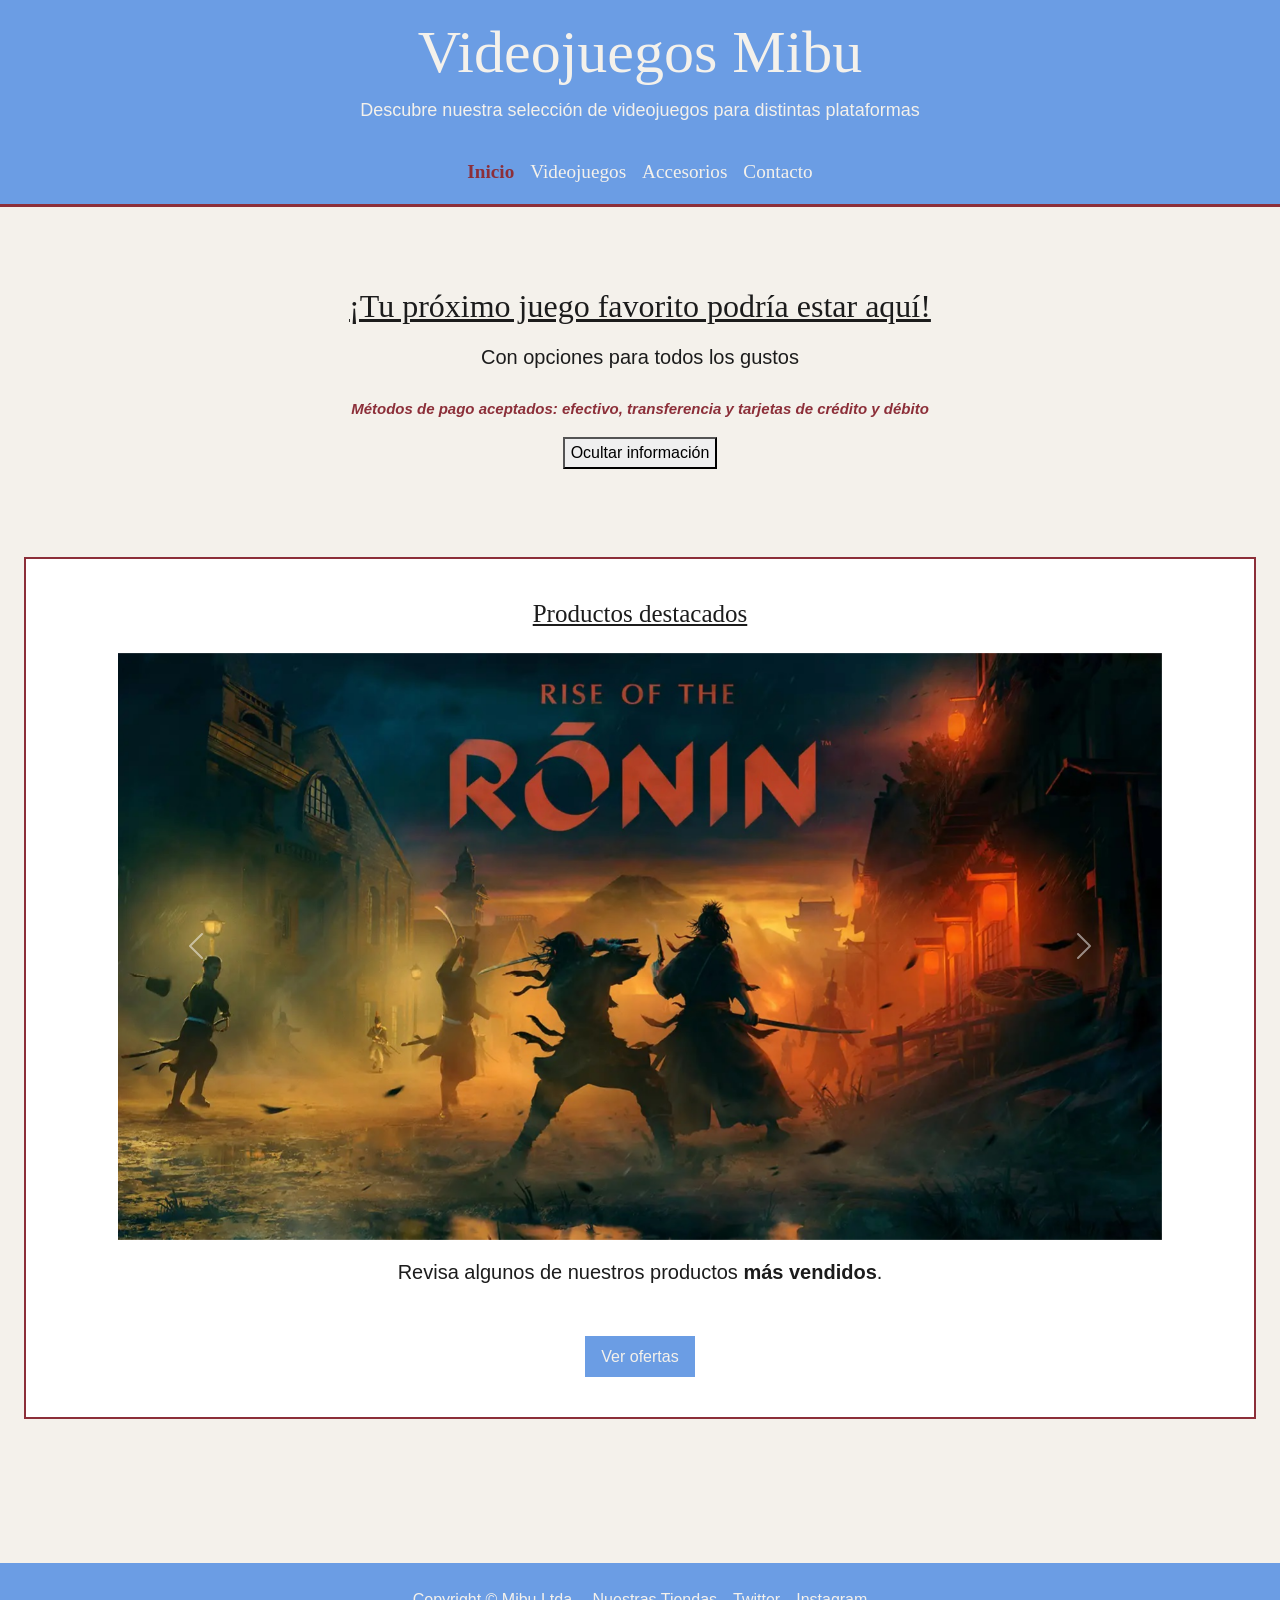
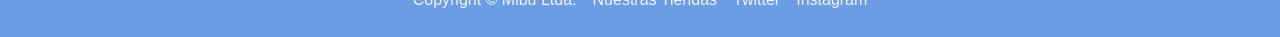
<file: index.html>
<!DOCTYPE html>
<html lang="es">

<head>
    <meta charset="UTF-8">
    <meta name="viewport" content="width=device-width, initial-scale=1.0">
    <title>Videojuegos Mibu</title>
    <link href="https://cdn.jsdelivr.net/npm/bootstrap@5.3.8/dist/css/bootstrap.min.css" rel="stylesheet"
        integrity="sha384-sRIl4kxILFvY47J16cr9ZwB07vP4J8+LH7qKQnuqkuIAvNWLzeN8tE5YBujZqJLB" crossorigin="anonymous">
    <link rel="stylesheet" href="assets/css/style.css">
</head>

<body>
    <!-- encabezado principal del sitio y navegación -->
    <header>
        <div class="encabezado">
            <h1>Videojuegos Mibu</h1>
            <p>
                Descubre nuestra selección de videojuegos
                para distintas plataformas
            </p>
        </div>

        <!-- barra de navegación -->
        <nav class="navbar navbar-expand-lg">
            <div class="container-fluid">

                <!-- botón del menú para pantallas pequeñas -->
                <button class="navbar-toggler" type="button" data-bs-toggle="collapse" data-bs-target="#navbarMibu"
                    aria-controls="navbarMibu" aria-expanded="false" aria-label="Abrir menú de navegación">

                    <span class="navbar-toggler-icon"></span>
                </button>

                <!-- enlaces de navegación -->
                <div class="collapse navbar-collapse justify-content-center" id="navbarMibu">
                    <div class="navbar-nav">
                        <a class="nav-link active" aria-current="page" href="index.html">Inicio</a>
                        <a class="nav-link" href="categorias/videojuegos.html">Videojuegos</a>
                        <a class="nav-link" href="categorias/accesorios.html">Accesorios</a>
                        <a class="nav-link" href="forms/contacto.html">Contacto</a>
                    </div>
                </div>
            </div>
        </nav>
    </header>

    <!-- contenido principal de la página -->
    <main>
        <section class="bienvenida">
            <h2>¡Tu próximo juego favorito podría estar aquí!</h2>
            <p>Con opciones para todos los gustos</p>
            <p class="nota-pago">
                <em>Métodos de pago aceptados: efectivo, transferencia y tarjetas de crédito y débito</em>
            </p>
            <button id="btnPago" type="button">
                Ocultar información
            </button>
        </section>

        <!--productos destacados-->
        <section class="destacados">
            <h2>Productos destacados</h2>

            <!--carrusel, cambio de imagen cada 3s-->
            <div class="container px-3 px-md-4 px-xl-5">
                <div id="carouselMibu" class="carousel slide" data-bs-ride="carousel" data-bs-interval="3000">

                    <div class="carousel-inner">

                        <div class="carousel-item active">
                            <img src="assets/img/rotr.jpg" class="d-block w-100" alt="Rise of the Ronin">
                        </div>

                        <div class="carousel-item">
                            <img src="assets/img/tkrbwarriors.jpg" class="d-block w-100" alt="Touken Ranbu Warriors">
                        </div>

                        <div class="carousel-item">
                            <img src="assets/img/meikoi.jpg" class="d-block w-100" alt="Meiji Tokyo Renka">
                        </div>

                        <div class="carousel-item">
                            <img src="assets/img/wwht.jpg" class="d-block w-100" alt="We were here together">
                        </div>

                    </div>

                    <button class="carousel-control-prev" type="button" data-bs-target="#carouselMibu"
                        data-bs-slide="prev">

                        <span class="carousel-control-prev-icon" aria-hidden="true"></span>

                        <span class="visually-hidden">
                            Anterior
                        </span>

                    </button>

                    <button class="carousel-control-next" type="button" data-bs-target="#carouselMibu"
                        data-bs-slide="next">

                        <span class="carousel-control-next-icon" aria-hidden="true"></span>

                        <span class="visually-hidden">
                            Siguiente
                        </span>
                    </button>
                </div>
            </div>

            <p> Revisa algunos de nuestros productos <strong>más vendidos</strong>.</p>
            <a href="categorias/videojuegos.html">Ver ofertas</a>
        </section>
    </main>

    <!--pie de página con enlaces complementarios del sitio-->
    <footer class="pie">
        <span>Copyright © Mibu Ltda.</span>
        <a href="/sucursales">Nuestras Tiendas</a>
        <a href="/twitter">Twitter</a>
        <a href="/instagram">Instagram</a>
    </footer>

    <script src="https://cdn.jsdelivr.net/npm/bootstrap@5.3.8/dist/js/bootstrap.bundle.min.js"></script>
    <script src="assets/js/index.js"></script>
</body>

</html>
</file>
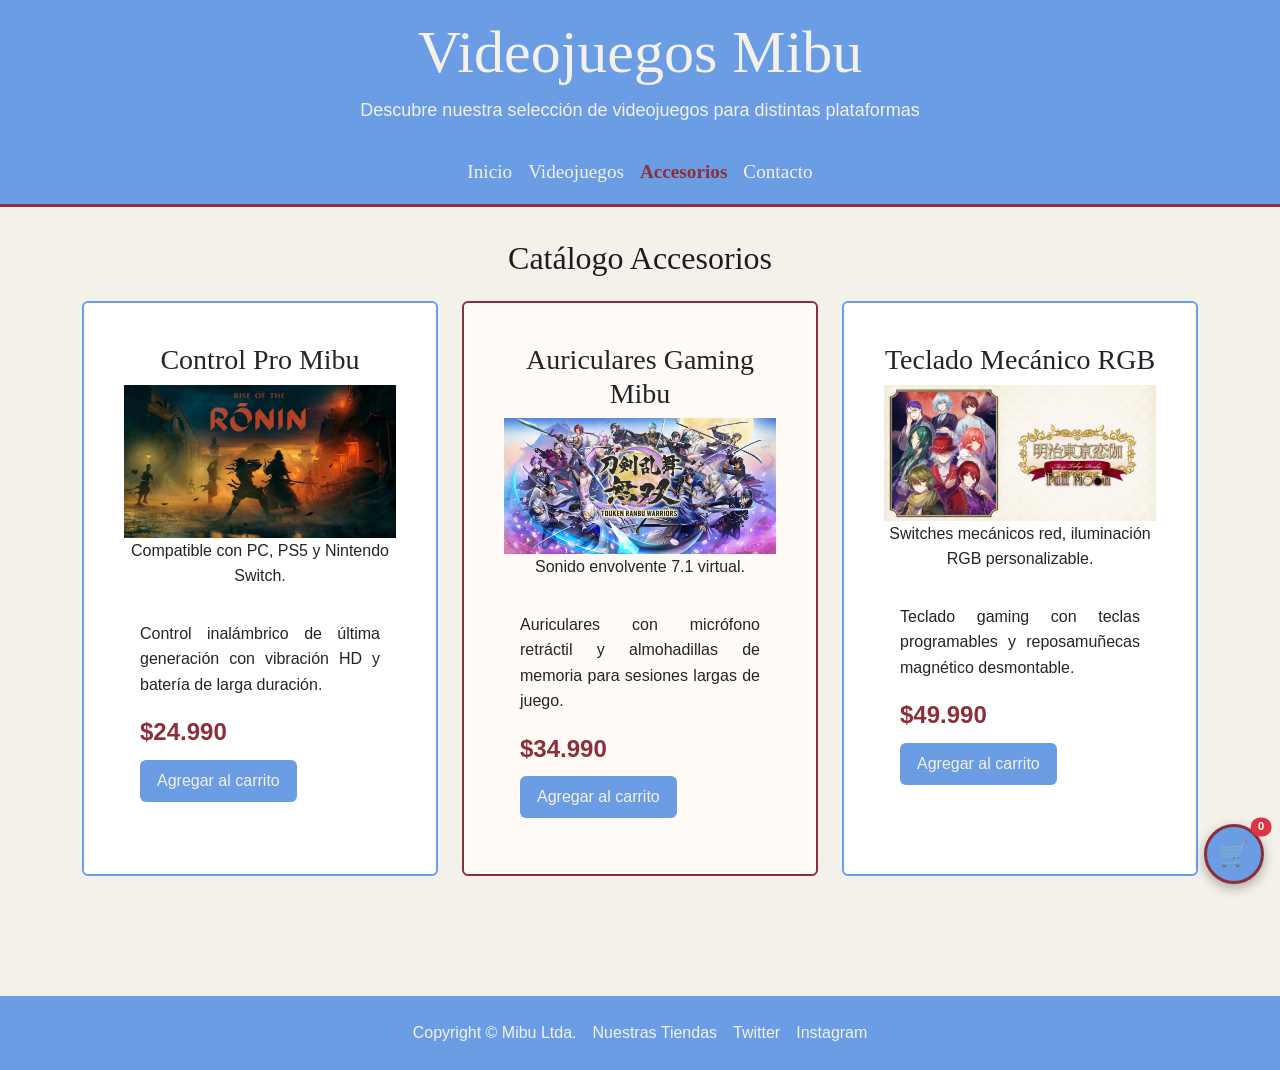
<file: categorias/accesorios.html>
<!DOCTYPE html>
<html lang="es">

<head>
    <meta charset="UTF-8">
    <meta name="viewport" content="width=device-width, initial-scale=1.0">
    <title>Accesorios - Videojuegos Mibu</title>
    <link href="https://cdn.jsdelivr.net/npm/bootstrap@5.3.8/dist/css/bootstrap.min.css" rel="stylesheet"
        integrity="sha384-sRIl4kxILFvY47J16cr9ZwB07vP4J8+LH7qKQnuqkuIAvNWLzeN8tE5YBujZqJLB" crossorigin="anonymous">
    <link rel="stylesheet" href="../assets/css/style.css">
</head>

<body>
    <!-- encabezado principal del sitio y navegación -->
    <header>
        <div class="encabezado">
            <h1>Videojuegos Mibu</h1>
            <p>
                Descubre nuestra selección de videojuegos
                para distintas plataformas
            </p>
        </div>

        <!-- barra de navegación -->
        <nav class="navbar navbar-expand-lg">
            <div class="container-fluid">

                <!-- botón del menú para pantallas pequeñas -->
                <button class="navbar-toggler" type="button" data-bs-toggle="collapse" data-bs-target="#navbarMibu"
                    aria-controls="navbarMibu" aria-expanded="false" aria-label="Abrir menú de navegación">
                    <span class="navbar-toggler-icon"></span>
                </button>

                <!-- enlaces de navegación -->
                <div class="collapse navbar-collapse justify-content-center" id="navbarMibu">
                    <div class="navbar-nav">
                        <a class="nav-link" href="../index.html">Inicio</a>
                        <a class="nav-link" href="videojuegos.html">Videojuegos</a>
                        <a class="nav-link active" aria-current="page" href="accesorios.html">Accesorios</a>
                        <a class="nav-link" href="../forms/contacto.html">Contacto</a>
                    </div>
                </div>
            </div>
        </nav>
    </header>

    <!-- contenido principal de la página -->
    <main>
        <!-- catálogo de accesorios -->
        <section class="catalogo">
            <h2>Catálogo Accesorios</h2>

            <!-- grid con bootstrap -->
            <div class="container">
                <div class="row g-4" id="catalogoAccesorios">
                    <!-- Las tarjetas se crearán dinámicamente con JS -->
                </div>
            </div>
        </section>

        <!-- CARRITO -->
        <!-- botón para abrir el carrito -->
        <button class="btn btn-primary position-fixed bottom-0 end-0 m-3 rounded-circle carrito-flotante" type="button"
            data-bs-toggle="offcanvas" data-bs-target="#offcanvasCarrito" aria-controls="offcanvasCarrito"
            style="width: 60px; height: 60px; z-index: 1000;">
            🛒
            <span class="position-absolute top-0 start-100 translate-middle badge rounded-pill bg-danger"
                id="contadorCarrito">
                0
            </span>
        </button>

        <!-- Offcanvas del carrito usando bootstrap para que se abra lateralmente -->
        <div class="offcanvas offcanvas-end" tabindex="-1" id="offcanvasCarrito"
            aria-labelledby="offcanvasCarritoLabel">
            <div class="offcanvas-header" style="background-color: var(--azul-mibu); color: var(--crema-mibu);">
                <h5 class="offcanvas-title" id="offcanvasCarritoLabel">
                    Carrito de Compras
                </h5>
                <button type="button" class="btn-close btn-close-white" data-bs-dismiss="offcanvas"
                    aria-label="Close"></button>
            </div>
            <div class="offcanvas-body">
                <ul id="listaCarrito" class="list-group mb-3">
                    <!-- items del carrito se agregan aquí -->
                </ul>

                <div class="mt-auto">
                    <div class="d-flex justify-content-between align-items-center mb-3 p-3"
                        style="background-color: var(--crema-mibu); border-radius: 8px;">
                        <h5 class="mb-0">Total:</h5>
                        <h4 class="mb-0" id="totalCarrito" style="color: var(--rojo-mibu);">$0</h4>
                    </div>

                    <div class="d-grid gap-2">
                        <button id="btnFinalizarCompra" class="btn btn-lg"
                            style="background-color: var(--azul-mibu); color: var(--crema-mibu);">
                            Finalizar compra
                        </button>
                        <button id="btnVaciarCarrito" class="btn btn-outline-danger">
                            Vaciar carrito
                        </button>
                    </div>
                </div>
            </div>
        </div>
    </main>

        <!-- pie de página -->
        <footer class="pie">
            <span>Copyright © Mibu Ltda.</span>
            <a href="/sucursales">Nuestras Tiendas</a>
            <a href="/twitter">Twitter</a>
            <a href="/instagram">Instagram</a>
        </footer>

        <!-- toast para notificaciones -->
        <div class="toast-container position-fixed top-0 end-0 p-3">
            <div id="toastCarrito" class="toast align-items-center text-bg-success border-0" role="alert"
                aria-live="assertive" aria-atomic="true">
                <div class="d-flex">
                    <div class="toast-body" id="toastMensaje">
                        Producto agregado al carrito
                    </div>
                    <button type="button" class="btn-close btn-close-white me-2 m-auto" data-bs-dismiss="toast"
                        aria-label="Close"></button>
                </div>
            </div>
        </div>

        <script src="https://cdn.jsdelivr.net/npm/bootstrap@5.3.8/dist/js/bootstrap.bundle.min.js"></script>
        <script src="../assets/js/accesorios.js"></script>
</body>
</html>
</file>
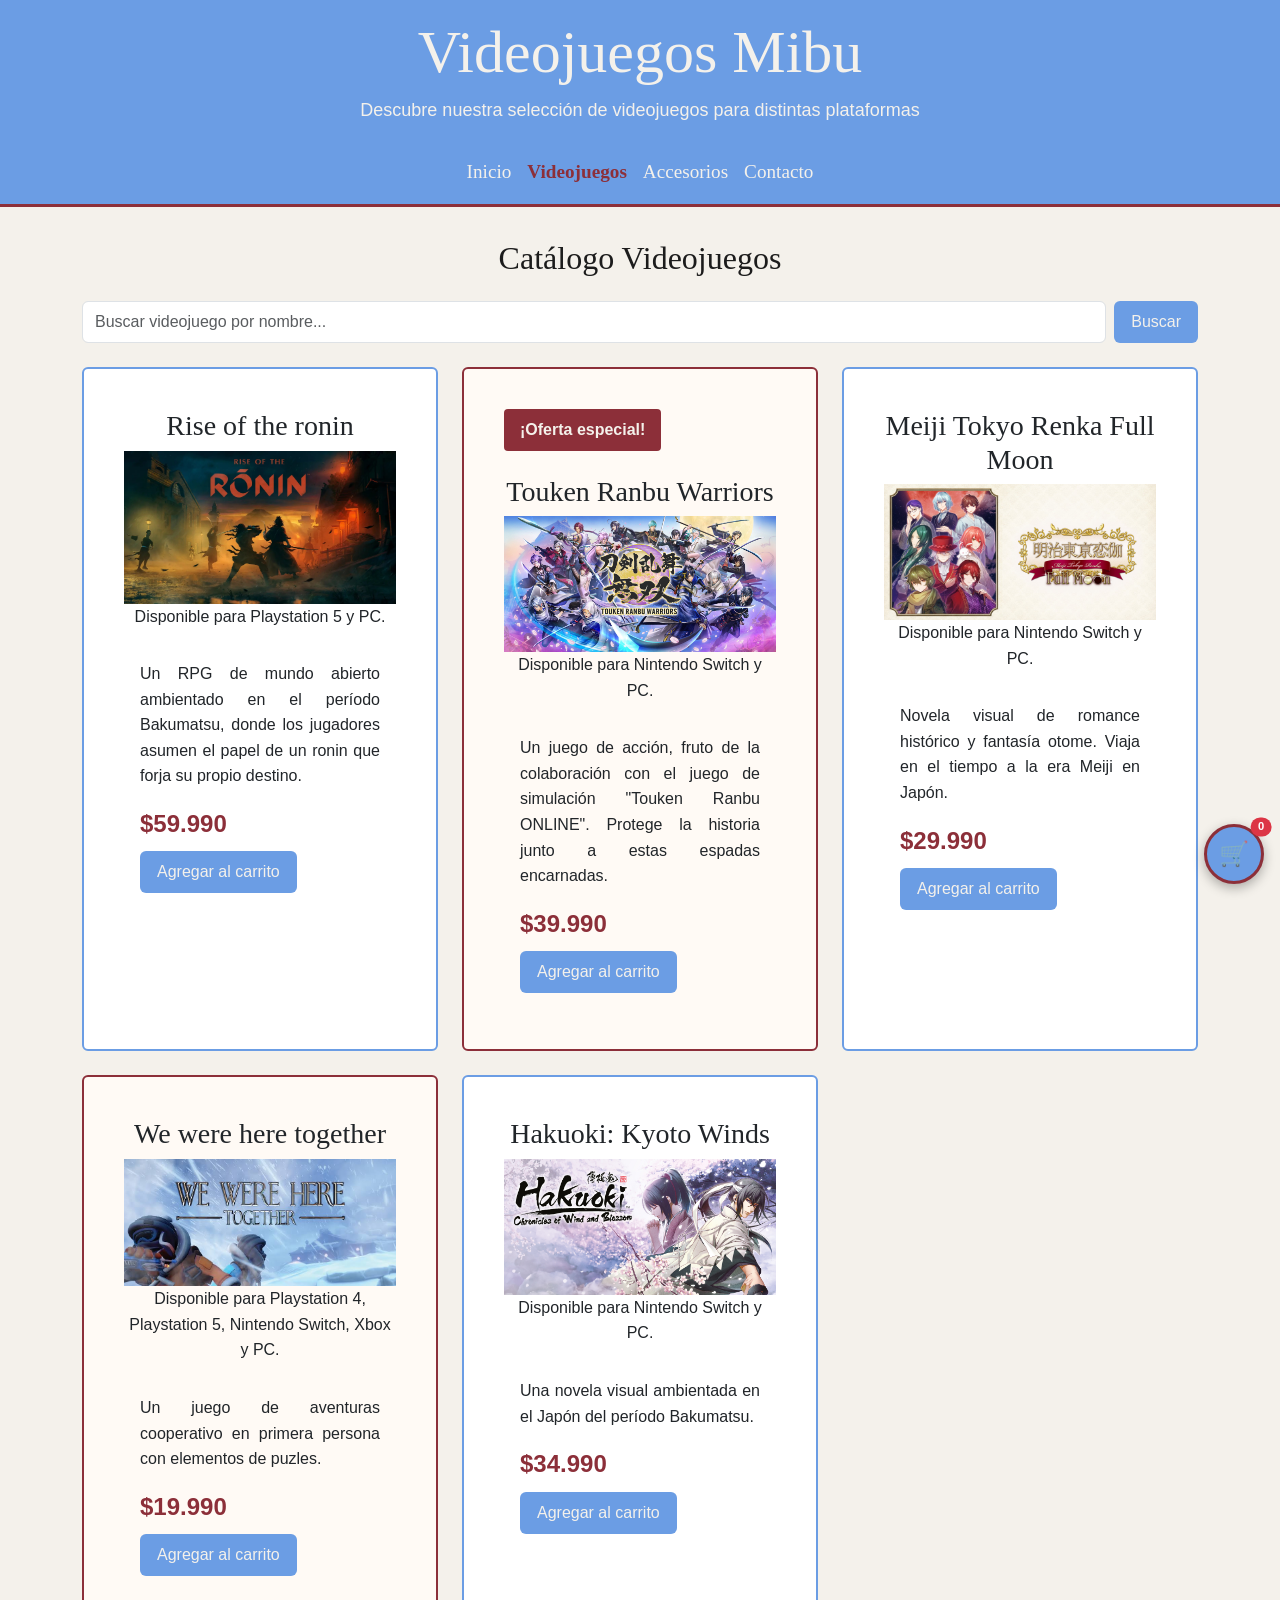
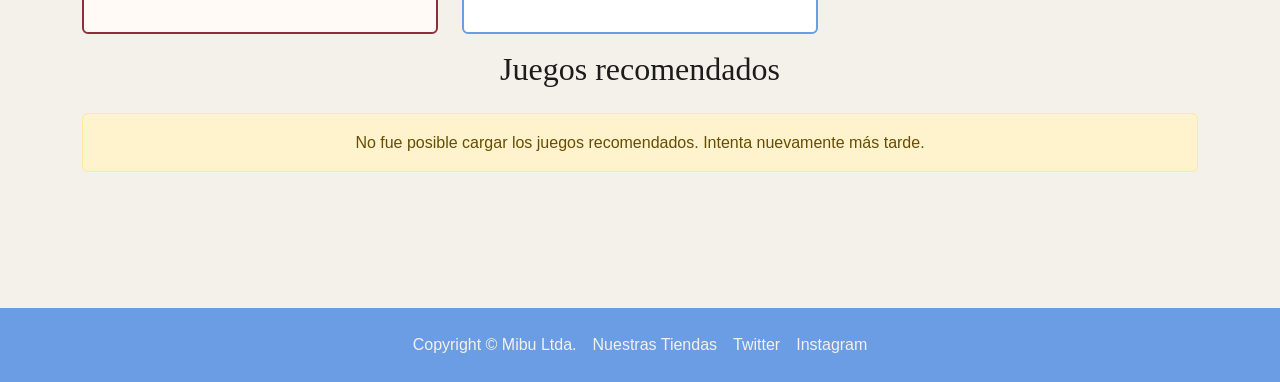
<file: categorias/videojuegos.html>
<!DOCTYPE html>
<html lang="es">

<head>
    <meta charset="UTF-8">
    <meta name="viewport" content="width=device-width, initial-scale=1.0">
    <title>Videojuegos</title>
    <link href="https://cdn.jsdelivr.net/npm/bootstrap@5.3.8/dist/css/bootstrap.min.css" rel="stylesheet"
        integrity="sha384-sRIl4kxILFvY47J16cr9ZwB07vP4J8+LH7qKQnuqkuIAvNWLzeN8tE5YBujZqJLB" crossorigin="anonymous">
    <link rel="stylesheet" href="../assets/css/style.css">
</head>

<body>
    <!-- encabezado principal del sitio y navegación -->
    <header>
        <div class="encabezado">
            <h1>Videojuegos Mibu</h1>
            <p>
                Descubre nuestra selección de videojuegos
                para distintas plataformas
            </p>
        </div>
        <!-- barra de navegación -->
        <nav class="navbar navbar-expand-lg">
            <div class="container-fluid">

                <!-- botón del menú para pantallas pequeñas -->
                <button class="navbar-toggler" type="button" data-bs-toggle="collapse" data-bs-target="#navbarMibu"
                    aria-controls="navbarMibu" aria-expanded="false" aria-label="Abrir menú de navegación">

                    <span class="navbar-toggler-icon"></span>
                </button>

                <!-- enlaces de navegación -->
                <div class="collapse navbar-collapse justify-content-center" id="navbarMibu">
                    <div class="navbar-nav">
                        <a class="nav-link" href="../index.html">Inicio</a>
                        <a class="nav-link active" aria-current="page" href="videojuegos.html">Videojuegos</a>
                        <a class="nav-link" href="accesorios.html">Accesorios</a>
                        <a class="nav-link" href="../forms/contacto.html">Contacto</a>
                    </div>
                </div>
            </div>
        </nav>
    </header>

    <!-- contenido principal de la página -->
    <main>
        <!-- catálogo de videojuegos disponibles -->
        <section class="catalogo">

            <h2>Catálogo Videojuegos</h2>

            <div class="container mb-4">
                <form id="formBusqueda" class="d-flex" role="search">
                    <input type="search" id="inputBusqueda" class="form-control me-2"
                        placeholder="Buscar videojuego por nombre...">
                    <button type="submit" class="btn boton-producto">Buscar</button>
                </form>
                <p id="mensajeBusqueda" class="mt-2 text-muted"></p>
            </div>

            <!--grid con bootstrap-->
            <div class="container">
                <div class="row g-4" id="catalogoProductos">
                    <!--primera card-->
                    <div class="col-12 col-md-6 col-xl-4">
                        <article class="card producto h-100">

                            <h3 class="card-title">Rise of the ronin</h3>

                            <figure class="imagen-producto">

                                <img src="../assets/img/rotr.jpg" alt="Caratula Rise of the Ronin" title="Rise of the Ronin">

                                <figcaption>
                                    Disponible para Playstation 5 y PC.
                                </figcaption>

                            </figure>
                            <div class="card-body">
                                <p class="card-text">
                                    Un RPG de mundo abierto ambientado en el período Bakumatsu,
                                    donde los jugadores asumen el papel de un ronin que forja su propio destino.
                                </p>

                                <p class="precio">$59.990</p>

                                <button class="btn boton-producto btn-agregar-carrito" data-nombre="Rise of the ronin"
                                    data-precio="59990">
                                    Agregar al carrito
                                </button>
                            </div>
                        </article>
                    </div>

                    <!--segunda card-->
                    <div class="col-12 col-md-6 col-xl-4">
                        <article class="card producto h-100">

                            <span class="oferta">¡Oferta especial!</span>
                            <h3 class="card-title">Touken Ranbu Warriors</h3>

                            <figure class="imagen-producto">

                                <img src="../assets/img/tkrbwarriors.jpg" alt="Caratula Touken Ranbu Warriors"
                                    title="Touken Ranbu Warriors">

                                <figcaption>
                                    Disponible para Nintendo Switch y PC.
                                </figcaption>

                            </figure>
                            <div class="card-body">
                                <p class="card-text">
                                    Un juego de acción, fruto de la colaboración con el juego de simulación "Touken
                                    Ranbu ONLINE".
                                    Protege la historia junto a estas espadas encarnadas.
                                </p>

                                <p class="precio">$39.990</p>

                                <button class="btn boton-producto btn-agregar-carrito"
                                    data-nombre="Touken Ranbu Warriors" data-precio="39990">
                                    Agregar al carrito
                                </button>
                            </div>
                        </article>
                    </div>

                    <!--tercera card-->
                    <div class="col-12 col-md-6 col-xl-4">
                        <article class="card producto h-100">

                            <h3 class="card-title">Meiji Tokyo Renka Full Moon</h3>

                            <figure class="imagen-producto">

                                <img src="../assets/img/meikoi.jpg" alt="Caratula Meiji Tokyo Renka Full Moon"
                                    title="Meiji Tokyo Renka Full Moon">

                                <figcaption>
                                    Disponible para Nintendo Switch y PC.
                                </figcaption>

                            </figure>
                            <div class="card-body">
                                <p class="card-text">
                                    Novela visual de romance histórico y fantasía otome. Viaja en el tiempo a la era
                                    Meiji en Japón.
                                </p>

                                <p class="precio">$29.990</p>

                                <button class="btn boton-producto btn-agregar-carrito"
                                    data-nombre="Meiji Tokyo Renka Full Moon" data-precio="29990">
                                    Agregar al carrito
                                </button>
                            </div>
                        </article>
                    </div>

                    <!--cuarta card-->
                    <div class="col-12 col-md-6 col-xl-4">
                        <article class="card producto h-100">

                            <h3 class="card-title">We were here together</h3>

                            <figure class="imagen-producto">

                                <img src="../assets/img/wwht.jpg" alt="Caratula We were here together"
                                    title="We were here together">

                                <figcaption>
                                    Disponible para Playstation 4, Playstation 5, Nintendo Switch, Xbox y PC.
                                </figcaption>

                            </figure>
                            <div class="card-body">
                                <p class="card-text">
                                    Un juego de aventuras cooperativo en primera persona con elementos de puzles.
                                </p>

                                <p class="precio">$19.990</p>

                                <button class="btn boton-producto btn-agregar-carrito"
                                    data-nombre="We were here together" data-precio="19990">
                                    Agregar al carrito
                                </button>
                            </div>
                        </article>
                    </div>
                </div>
            </div>
        </section>

        <!-- CARRITO -->
        <!-- botón para abrir el carrito -->
        <button class="btn btn-primary position-fixed bottom-0 end-0 m-3 rounded-circle carrito-flotante" type="button"
            data-bs-toggle="offcanvas" data-bs-target="#offcanvasCarrito" aria-controls="offcanvasCarrito"
            style="width: 60px; height: 60px; z-index: 1000;">
            🛒
            <span class="position-absolute top-0 start-100 translate-middle badge rounded-pill bg-danger"
                id="contadorCarrito">
                0
            </span>
        </button>

        <!-- Offcanvas del carrito usando bootstrap para que se abra lateralmente -->
        <div class="offcanvas offcanvas-end" tabindex="-1" id="offcanvasCarrito"
            aria-labelledby="offcanvasCarritoLabel">
            <div class="offcanvas-header" style="background-color: var(--azul-mibu); color: var(--crema-mibu);">
                <h5 class="offcanvas-title" id="offcanvasCarritoLabel">
                    Carrito de Compras
                </h5>
                <button type="button" class="btn-close btn-close-white" data-bs-dismiss="offcanvas"
                    aria-label="Close"></button>
            </div>
            <div class="offcanvas-body">
                <ul id="listaCarrito" class="list-group mb-3">
                    <!-- items del carrito se agregan aquí -->
                </ul>

                <div class="mt-auto">
                    <div class="d-flex justify-content-between align-items-center mb-3 p-3"
                        style="background-color: var(--crema-mibu); border-radius: 8px;">
                        <h5 class="mb-0">Total:</h5>
                        <h4 class="mb-0" id="totalCarrito" style="color: var(--rojo-mibu);">$0</h4>
                    </div>

                    <div class="d-grid gap-2">
                        <button id="btnFinalizarCompra" class="btn btn-lg"
                            style="background-color: var(--azul-mibu); color: var(--crema-mibu);">
                            Finalizar compra
                        </button>
                        <button id="btnVaciarCarrito" class="btn btn-outline-danger">
                            Vaciar carrito
                        </button>
                    </div>
                </div>
            </div>
        </div>

        <!--nueva sección para probar fetch api-->
        <section class="juegos-api">
            <h2>Juegos recomendados</h2>

            <div class="container">
                <div class="row g-4" id="listaJuegosAPI">
                </div>
            </div>
        </section>
    </main>

    <!--pie de página con enlaces complementarios del sitio-->
    <footer class="pie">
        <span>Copyright © Mibu Ltda.</span>
        <a href="/sucursales">Nuestras Tiendas</a>
        <a href="/twitter">Twitter</a>
        <a href="/instagram">Instagram</a>
    </footer>

    <!-- toast para notificaciones -->
    <div class="toast-container position-fixed top-0 end-0 p-3">
        <div id="toastCarrito" class="toast align-items-center text-bg-success border-0" role="alert"
            aria-live="assertive" aria-atomic="true">
            <div class="d-flex">
                <div class="toast-body" id="toastMensaje">
                    Producto agregado al carrito
                </div>
                <button type="button" class="btn-close btn-close-white me-2 m-auto" data-bs-dismiss="toast"
                    aria-label="Close"></button>
            </div>
        </div>
    </div>

    <script src="https://cdn.jsdelivr.net/npm/bootstrap@5.3.8/dist/js/bootstrap.bundle.min.js"></script>
    <script src="../assets/js/videojuegos.js"></script>
</body>

</html>
</file>
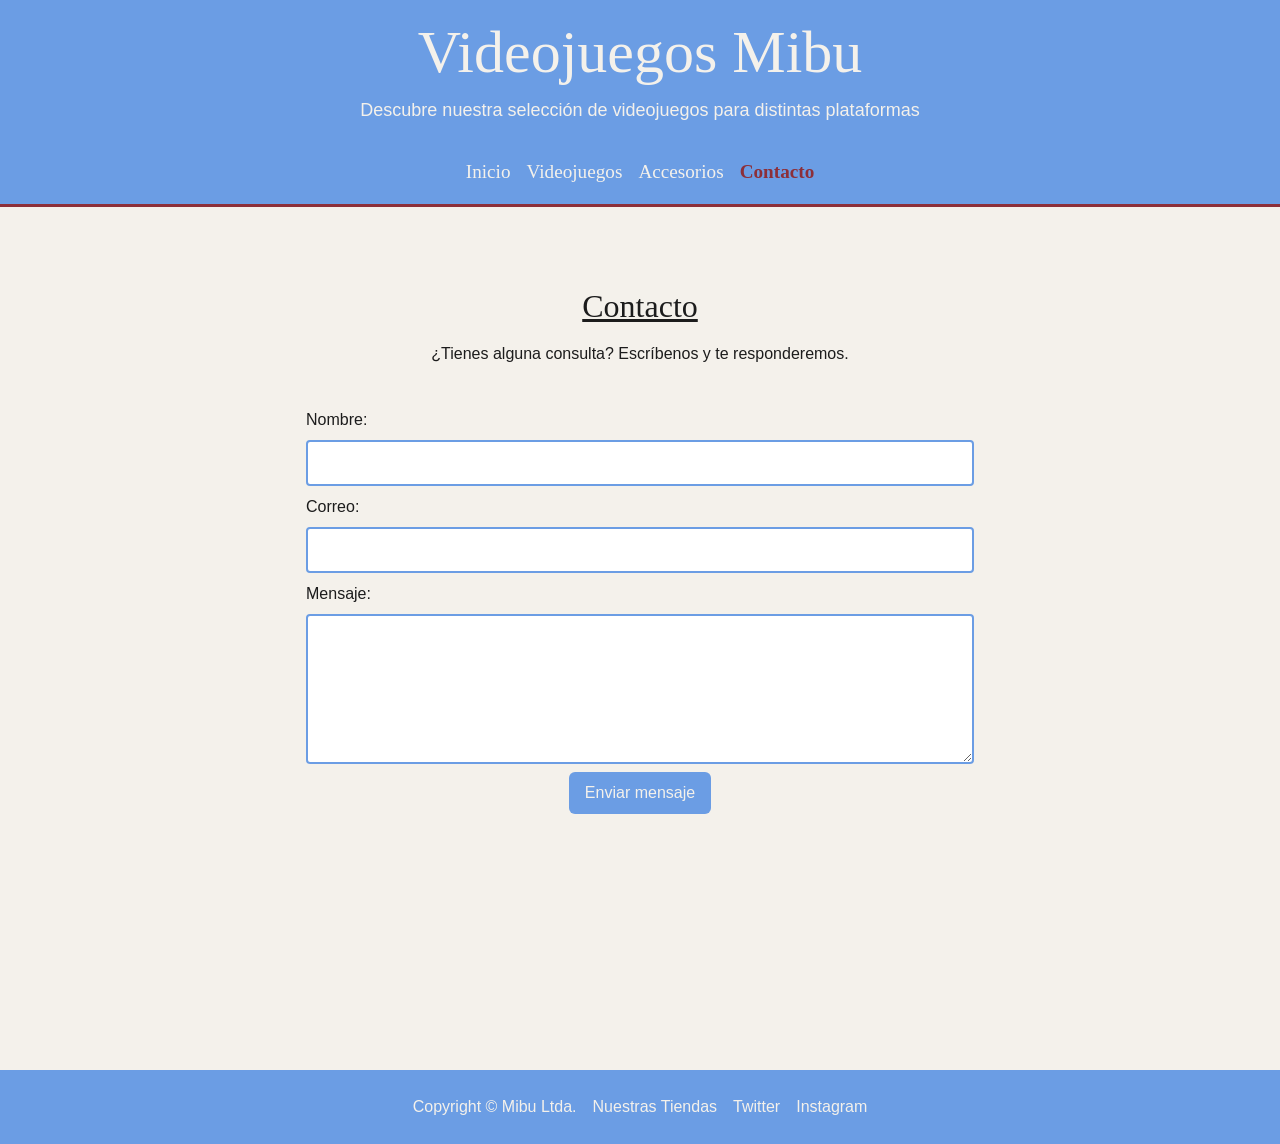
<file: forms/contacto.html>
<!DOCTYPE html>
<html lang="es">

<head>
    <meta charset="UTF-8">
    <meta name="viewport" content="width=device-width, initial-scale=1.0">
    <title>Contacto - Videojuegos Mibu</title>
    <link href="https://cdn.jsdelivr.net/npm/bootstrap@5.3.8/dist/css/bootstrap.min.css" rel="stylesheet"
        integrity="sha384-sRIl4kxILFvY47J16cr9ZwB07vP4J8+LH7qKQnuqkuIAvNWLzeN8tE5YBujZqJLB" crossorigin="anonymous">
    <link rel="stylesheet" href="../assets/css/style.css">
</head>

<body>
    <header>
        <div class="encabezado">
            <h1>Videojuegos Mibu</h1>
            <p>
                Descubre nuestra selección de videojuegos
                para distintas plataformas
            </p>
        </div>

        <nav class="navbar navbar-expand-lg">

            <div class="container-fluid">

                <button class="navbar-toggler" type="button" data-bs-toggle="collapse" data-bs-target="#navbarMibu"
                    aria-controls="navbarMibu" aria-expanded="false" aria-label="Abrir menú de navegación">

                    <span class="navbar-toggler-icon"></span>

                </button>

                <div class="collapse navbar-collapse justify-content-center" id="navbarMibu">

                    <div class="navbar-nav">
                        <a class="nav-link" href="../index.html">Inicio</a>
                        <a class="nav-link" href="../categorias/videojuegos.html">Videojuegos</a>
                        <a class="nav-link" href="../categorias/accesorios.html">Accesorios</a>
                        <a class="nav-link active" aria-current="page" href="contacto.html">Contacto</a>
                    </div>

                </div>

            </div>

        </nav>

    </header>


    <main>

        <section class="contacto">

            <h2>Contacto</h2>

            <p>
                ¿Tienes alguna consulta? Escríbenos y te responderemos.
            </p>

            <form id="formContacto">

                <label for="nombre">Nombre:</label>

                <input type="text" id="nombre" name="nombre">


                <label for="correo">Correo:</label>

                <input type="text" id="correo" name="correo">


                <label for="mensaje">Mensaje:</label>

                <textarea id="mensaje" name="mensaje"></textarea>


                <button type="submit">
                    Enviar mensaje
                </button>

            </form>

            <p id="mensajeFormulario"></p>

        </section>

    </main>


    <footer class="pie">

        <span>Copyright © Mibu Ltda.</span>

        <a href="/sucursales">
            Nuestras Tiendas
        </a>

        <a href="/twitter">
            Twitter
        </a>

        <a href="/instagram">
            Instagram
        </a>

    </footer>

    <script src="https://cdn.jsdelivr.net/npm/bootstrap@5.3.8/dist/js/bootstrap.bundle.min.js"></script>
    <script src="../assets/js/contacto.js"></script>
</body>

</html>
</file>
<file: assets/css/style.css>
* {
    box-sizing: border-box;
}

/* == VARIABLES == */

:root {
    --azul-mibu: #6b9de4;
    --crema-mibu: #f4f1eb;
    --negro-mibu: #1c1c1c;
    --rojo-mibu: #8c2f39;
    --espacio-xs: 0.5rem;
    --espacio-sm: 1rem;
    --espacio-md: 1.5rem;
    --espacio-lg: 2.5rem;
    --espacio-xl: 4rem;
}

/* == ELEMENTOS GENERALES == */

html, body {
    height: 100%;
    margin: 0;
}

body {
    font-family: Arial, sans-serif;
    line-height: 1.6;
    background-color: var(--crema-mibu);
    color: var(--negro-mibu);
    display: flex;
    flex-direction: column;
}

h1,
h2,
h3 {
    text-align: center;
    font-family: Georgia, serif;
}

header {
    background-color: var(--azul-mibu);
    color: var(--crema-mibu);
    border-bottom: 3px solid var(--rojo-mibu);
}

.navbar {
    background-color: var(--azul-mibu);
}

.navbar .nav-link {
    color: var(--crema-mibu);
    font-family: Georgia, serif;
    font-size: 1.2rem;
}

.navbar .nav-link:hover {
    color: var(--rojo-mibu);
}

.navbar .nav-link.active {
    color: var(--rojo-mibu);
    font-weight: bold;
}

a:focus-visible,
button:focus-visible {
    outline: 3px solid var(--rojo-mibu);
    outline-offset: 3px;
}

main {
    flex: 1;
    padding: var(--espacio-sm) 0;
    padding-bottom: 80px;
}

/* == SELECTORES DE CLASE == */

.bienvenida {
    text-align: center;
    padding: var(--espacio-xl) var(--espacio-sm);
}

.bienvenida h2 {
    font-size: 2rem;
    margin-bottom: var(--espacio-sm);
    text-decoration: underline;
}

.bienvenida p {
    font-size: 1.25rem;
}

.bienvenida .nota-pago {
    font-size: 0.9375rem;
    font-weight: bold;
    margin-top: var(--espacio-md);
    color: var(--rojo-mibu);
}

.oculto {
    display: none;
}

.destacados {
    background-color: white;
    text-align: center;
    padding: var(--espacio-lg);
    margin: var(--espacio-md);
    border: 2px solid var(--rojo-mibu);

    display: flex;
    flex-direction: column;
    align-items: center;
    gap: var(--espacio-sm);
}

.destacados h2 {
    font-size: 1.5625rem;
    text-decoration: underline;
}

.destacados a {
    display: inline-block;
    background-color: var(--azul-mibu);
    color: var(--crema-mibu);
    padding: var(--espacio-xs) var(--espacio-sm);
    margin-top: var(--espacio-sm);
    text-decoration: none;
}

.destacados p {
    font-size: 1.25rem;
}

.destacados a:hover {
    background-color: var(--rojo-mibu);
}

.carousel-item img {
    width: 100%;
    height: auto;
}

.catalogo > h2 {
    padding: var(--espacio-sm);
}

.producto {
    background-color: white;
    text-align: justify;
    border: 2px solid var(--azul-mibu);
    padding: var(--espacio-lg);
}

.producto p {
    line-height: 1.6;
}

.row > .col-12:nth-child(even) .producto {
    border-color: var(--rojo-mibu);
    background-color: #fffaf5;
}

.row > .col-12:nth-child(2) .oferta {
    display: block;
    width: fit-content;
    text-align: center;
    background-color: var(--rojo-mibu);
    color: var(--crema-mibu);
    padding: var(--espacio-xs) var(--espacio-sm);
    font-weight: bold;
    border-radius: 4px;
    margin-bottom: var(--espacio-md);
}

.imagen-producto {
    text-align: center;
}

.imagen-producto img {
    max-width: 100%;
    height: auto;
}

.tarjeta-hover {
    transform: scale(1.03);
}

.juegos-api > h2 {
    padding: var(--espacio-sm);
}

.juegos-api article {
    background-color: white;
    text-align: center;
    border: 2px solid var(--azul-mibu);
    border-radius: 6px;
    padding: var(--espacio-sm);
}

.juegos-api .col:nth-child(even) .producto {
    border-color: var(--rojo-mibu);
}

.juegos-api article img {
    width: 100%;
    height: 180px;
    object-fit: contain;
    display: block;
    margin: 0 auto var(--espacio-sm);
}

.encabezado {
    text-align: center;
    padding: var(--espacio-sm);
}

.encabezado h1 {
    font-size: clamp(2rem, 8vw, 3.75rem);
    margin: 0;
}

.encabezado p {
    font-size: 1.125rem;
    margin: var(--espacio-xs) 0 0;
}

.precio {
    font-size: 1.5rem;
    font-weight: bold;
    color: var(--rojo-mibu);
    margin: var(--espacio-sm) 0 var(--espacio-xs);
}

.boton-producto {
    display: inline-block;
    text-align: center;
    background-color: var(--azul-mibu);
    color: var(--crema-mibu);
    padding: var(--espacio-xs) var(--espacio-sm);
    text-decoration: none;
    border-radius: 6px;
}

.boton-producto:hover {
    background-color: var(--rojo-mibu);
}

/* == CONTACTO == */

.contacto {
    max-width: 700px;
    margin: 0 auto;
    padding: var(--espacio-xl) var(--espacio-sm);
}

.contacto h2 {
    margin-bottom: var(--espacio-sm);
    text-decoration: underline;
}

.contacto > p:not(#mensajeFormulario) {
    text-align: center;
}

.contacto form {
    display: flex;
    flex-direction: column;
    gap: var(--espacio-xs);
    margin-top: var(--espacio-lg);
}

.contacto input,
.contacto textarea {
    width: 100%;
    padding: var(--espacio-xs);
    border: 2px solid var(--azul-mibu);
    border-radius: 4px;
}

.contacto textarea {
    min-height: 150px;
    resize: vertical;
}

.contacto button {
    align-self: center;
    background-color: var(--azul-mibu);
    color: var(--crema-mibu);
    border: none;
    padding: var(--espacio-xs) var(--espacio-sm);
    border-radius: 6px;
    cursor: pointer;
}

.contacto button:hover {
    background-color: var(--rojo-mibu);
}

.pie {
    display: flex;
    justify-content: center;
    gap: var(--espacio-sm);
    flex-wrap: wrap;
    background-color: var(--azul-mibu);
    color: var(--crema-mibu);
    text-align: center;
    padding: var(--espacio-md);
    margin-top: var(--espacio-lg);
}

.pie a {
    color: var(--crema-mibu);
    text-decoration: none;
}

.pie a:hover {
    color: var(--rojo-mibu);
}

/* == ID == */

#pagina-actual {
    color: var(--rojo-mibu);
    font-family: Georgia, serif;
    font-weight: bold;
}

/* == MENSAJES DEL FORMULARIO == */

#mensajeFormulario {
    margin-top: var(--espacio-md);
    font-weight: bold;
    text-align: center;
    padding: var(--espacio-sm);
    border-radius: 6px;
}

/* Mensaje de error */
#mensajeFormulario.mensaje-error {
    color: var(--rojo-mibu);
    background-color: transparent;
}

/* Mensaje de éxito */
#mensajeFormulario.mensaje-exito {
    color: var(--rojo-mibu);
    background-color: transparent;
}

/* ========================================
   CARRITO DE COMPRAS
   ======================================== */

/* botón flotante del carrito */
.carrito-flotante {
    background-color: var(--azul-mibu) !important;
    border: 3px solid var(--rojo-mibu);
    box-shadow: 0 4px 12px rgba(0, 0, 0, 0.3);
    font-size: 1.5rem;
    transition: all 0.3s ease;
    z-index: 1040;
}

.carrito-flotante:hover {
    background-color: var(--rojo-mibu) !important;
    transform: scale(1.1);
    box-shadow: 0 6px 16px rgba(0, 0, 0, 0.4);
}

.carrito-flotante .badge {
    font-size: 0.7rem;
}

/* offcanvas del carrito */
.offcanvas {
    background-color: var(--crema-mibu);
}

.offcanvas-header {
    border-bottom: 2px solid var(--rojo-mibu);
}

/* items del carrito */
.list-group-item {
    background-color: white;
    border-color: var(--azul-mibu);
    margin-bottom: 0.5rem;
    border-radius: 6px;
}

.list-group-item:hover {
    background-color: #fffaf5;
}

/* botón eliminar del carrito */
.btn-eliminar {
    transition: all 0.2s ease;
}

.btn-eliminar:hover {
    background-color: var(--rojo-mibu) !important;
    border-color: var(--rojo-mibu) !important;
    transform: scale(1.1);
}

/* botón finalizar compra */
#btnFinalizarCompra {
    transition: all 0.3s ease;
}

#btnFinalizarCompra:hover {
    background-color: var(--rojo-mibu) !important;
    transform: translateY(-2px);
    box-shadow: 0 4px 8px rgba(0, 0, 0, 0.2);
}

/* botón vaciar carrito */
#btnVaciarCarrito {
    transition: all 0.3s ease;
}

#btnVaciarCarrito:hover {
    transform: translateY(-2px);
}

/* toast de notificaciones */
.toast-container {
    z-index: 9999;
}

.toast {
    box-shadow: 0 4px 12px rgba(0, 0, 0, 0.2);
}

/* animación suave al agregar items */
@keyframes slideIn {
    from {
        opacity: 0;
        transform: translateX(20px);
    }
    to {
        opacity: 1;
        transform: translateX(0);
    }
}

.list-group-item {
    animation: slideIn 0.3s ease;
}

/* == MEDIA QUERY == */

@media (max-width: 768px) {

    .bienvenida {
        padding: var(--espacio-lg) var(--espacio-sm);
    }

    .bienvenida h2 {
        font-size: 1.6rem;
    }

    .encabezado h1 {
        font-size: 2.5rem;
    }

    .pie {
        flex-direction: column;
    }

    .carrito-flotante {
        width: 50px;
        height: 50px;
        font-size: 1.2rem;
        margin: 1rem !important;
    }
    
    .carrito-flotante .badge {
        font-size: 0.6rem;
    }
    
    main {
        padding-bottom: 70px; 
    }
}

@media (max-width: 576px) {
    .offcanvas-end {
        width: 90% !important;
    }
    
    .carrito-flotante {
        width: 45px;
        height: 45px;
        font-size: 1rem;
    }
}
</file>
